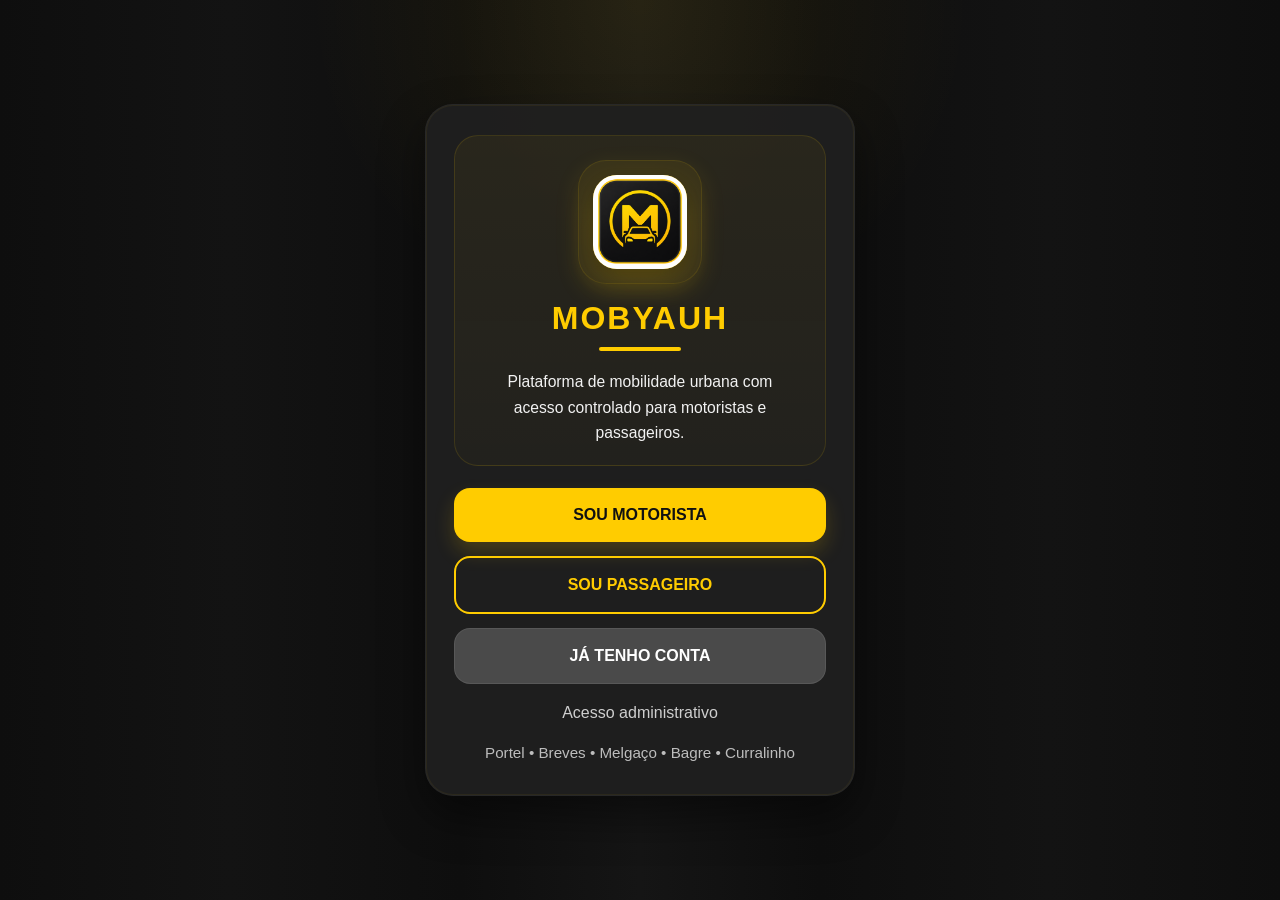
<file: index.html>
<!DOCTYPE html>
<html lang="pt-br">
<head>
  <meta charset="UTF-8">
  <meta name="viewport" content="width=device-width, initial-scale=1.0">
  <title>MOBYAUH - Início</title>
  <link rel="icon" type="image/png" sizes="512x512" href="./assets/icon-mobyauh.png">
  <link rel="apple-touch-icon" href="./assets/icon-mobyauh.png">
  <meta name="theme-color" content="#FFCC00">
  <style>
    * { box-sizing: border-box; margin: 0; padding: 0; }

    body {
      min-height: 100vh;
      display: flex;
      align-items: center;
      justify-content: center;
      padding: 20px;
      font-family: 'Segoe UI', Tahoma, Geneva, Verdana, sans-serif;
      background:
        radial-gradient(circle at top, rgba(255, 204, 0, 0.08), transparent 30%),
        linear-gradient(90deg, #0e0e0e 0%, #131313 18%, #0e0e0e 36%, #151515 50%, #0e0e0e 64%, #131313 82%, #0e0e0e 100%);
      color: #ffffff;
    }

    .container {
      width: 100%;
      max-width: 430px;
      background: rgba(32, 32, 32, 0.96);
      border-radius: 28px;
      padding: 30px 28px;
      border: 1px solid rgba(255,255,255,0.04);
      box-shadow:
        0 20px 45px rgba(0,0,0,0.45),
        0 0 0 1px rgba(255, 204, 0, 0.06) inset;
      text-align: center;
    }

    .brand-area {
      border: 1px solid rgba(255, 204, 0, 0.12);
      background: linear-gradient(180deg, rgba(255, 204, 0, 0.05), rgba(255, 204, 0, 0.02));
      border-radius: 24px;
      padding: 24px 18px 20px;
      margin-bottom: 22px;
    }

    .logo-ring {
      width: 124px;
      height: 124px;
      margin: 0 auto 16px;
      border-radius: 28px;
      background: rgba(255, 204, 0, 0.08);
      display: flex;
      align-items: center;
      justify-content: center;
      box-shadow:
        0 0 0 1px rgba(255, 204, 0, 0.10) inset,
        0 8px 25px rgba(255, 204, 0, 0.12);
    }

    .logo-box {
      width: 94px;
      height: 94px;
      border-radius: 24px;
      background: #FFCC00;
      display: flex;
      align-items: center;
      justify-content: center;
      box-shadow:
        0 12px 28px rgba(255, 204, 0, 0.22),
        0 5px 12px rgba(0,0,0,0.28);
      overflow: hidden;
    }

    .logo-box img {
      width: 100%;
      height: 100%;
      object-fit: cover;
      display: block;
    }

    .brand-name {
      font-size: 2rem;
      font-weight: 900;
      color: #FFCC00;
      letter-spacing: 2px;
      margin-bottom: 10px;
      text-transform: uppercase;
    }

    .brand-line {
      width: 82px;
      height: 4px;
      border-radius: 99px;
      background: #FFCC00;
      margin: 0 auto 18px;
    }

    .brand-subtitle {
      color: #f2f2f2;
      line-height: 1.6;
      font-size: 0.98rem;
      max-width: 290px;
      margin: 0 auto;
    }

    .btn {
      width: 100%;
      display: block;
      text-decoration: none;
      border-radius: 16px;
      padding: 18px 16px;
      font-size: 1rem;
      font-weight: 900;
      margin-bottom: 14px;
      transition: transform 0.15s ease, opacity 0.2s ease, background-color 0.2s ease;
    }

    .btn:hover {
      transform: translateY(-1px);
      opacity: 0.98;
    }

    .btn-motorista {
      background: #FFCC00;
      color: #111111;
      box-shadow: 0 10px 20px rgba(255, 204, 0, 0.18);
    }

    .btn-passageiro {
      background: transparent;
      color: #FFCC00;
      border: 2px solid #FFCC00;
    }

    .btn-login {
      background: #4a4a4a;
      color: #ffffff;
      border: 1px solid rgba(255,255,255,0.08);
    }

    .admin-link {
      display: inline-block;
      margin-top: 6px;
      color: #cfcfcf;
      text-decoration: none;
      font-size: 1rem;
    }

    .admin-link:hover {
      color: #ffffff;
    }

    .rodape {
      margin-top: 20px;
      color: #bdbdbd;
      font-size: 0.95rem;
      line-height: 1.5;
    }

    @media (max-width: 520px) {
      .container { padding: 22px 18px; }
      .brand-name { font-size: 1.8rem; }
      .logo-ring { width: 112px; height: 112px; }
      .logo-box { width: 84px; height: 84px; }
    }
  </style>
</head>
<body>
  <div class="container">
    <div class="brand-area">
      <div class="logo-ring">
        <div class="logo-box">
          <img src="./assets/icon-mobyauh.png" alt="Ícone oficial MOBYAUH">
        </div>
      </div>

      <div class="brand-name">MOBYAUH</div>
      <div class="brand-line"></div>
      <p class="brand-subtitle">
        Plataforma de mobilidade urbana com acesso controlado para motoristas e passageiros.
      </p>
    </div>

    <a id="link-motorista" href="./motorista/cadastro-motorista.html" class="btn btn-motorista">SOU MOTORISTA</a>
    <a id="link-passageiro" href="./passageiro/cadastro-passageiro.html" class="btn btn-passageiro">SOU PASSAGEIRO</a>
    <a id="link-login" href="./login.html" class="btn btn-login">JÁ TENHO CONTA</a>
    <a id="link-admin" href="./admin.html" class="admin-link">Acesso administrativo</a>

    <div class="rodape">Portel • Breves • Melgaço • Bagre • Curralinho</div>
  </div>

  <script>
    function detectarBaseApp() {
      if (window.location.protocol === 'file:') {
        return './';
      }

      const host = window.location.hostname;
      const partes = window.location.pathname.split('/').filter(Boolean);

      if (host.endsWith('github.io')) {
        if (partes.length > 0) {
          return '/' + partes[0] + '/';
        }
        return '/';
      }

      return './';
    }

    function montarLink(relativo) {
      const base = detectarBaseApp();
      if (base === './') {
        return './' + relativo;
      }
      return base + relativo;
    }

    document.getElementById('link-motorista').href = montarLink('motorista/cadastro-motorista.html');
    document.getElementById('link-passageiro').href = montarLink('passageiro/cadastro-passageiro.html');
    document.getElementById('link-login').href = montarLink('login.html');
    document.getElementById('link-admin').href = montarLink('admin.html');
  </script>
</body>
</html>
</file>
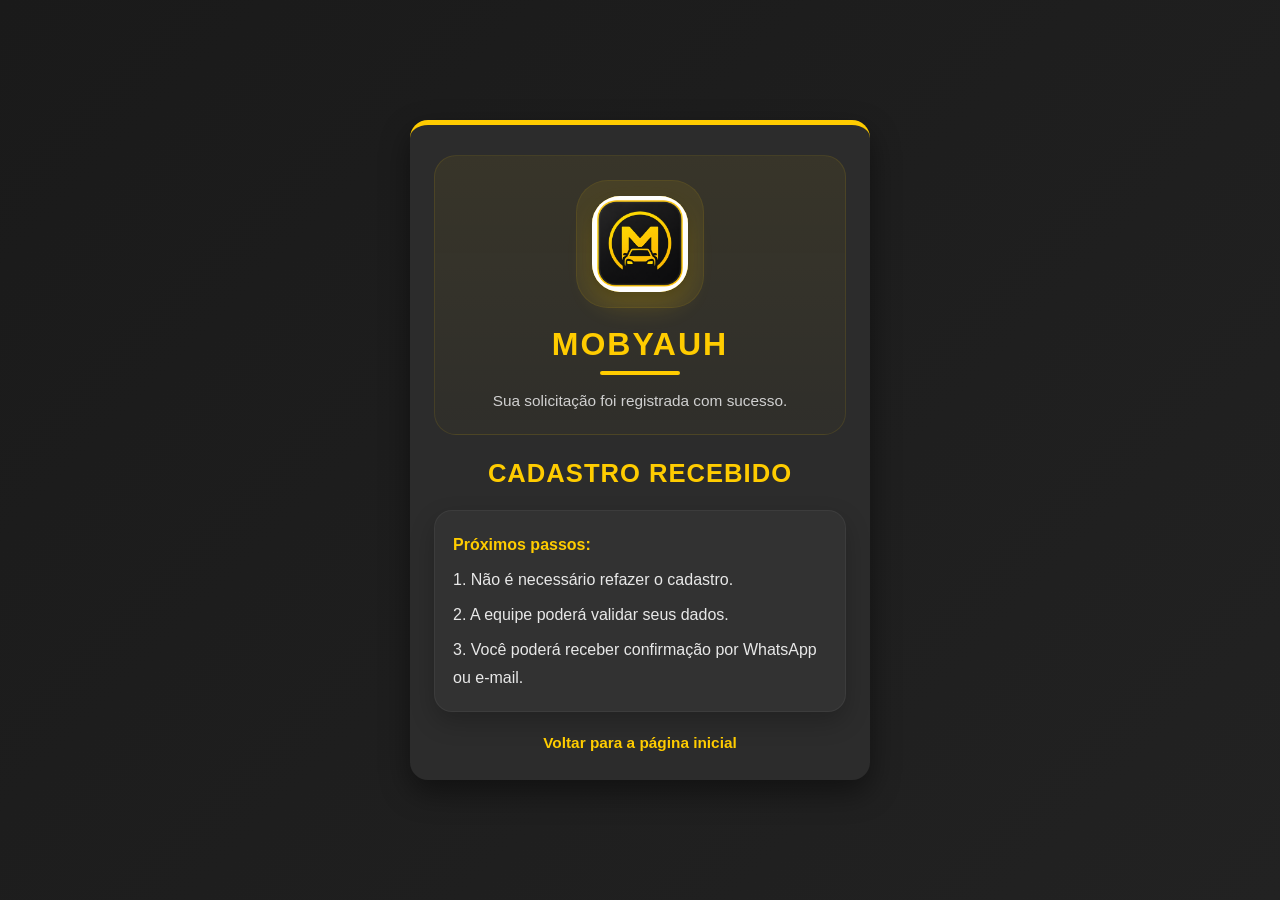
<file: passageiro/aguardando.html>
<!DOCTYPE html>
<html lang="pt-br">
<head>
  <meta charset="UTF-8">
  <meta name="viewport" content="width=device-width, initial-scale=1.0">
  <title>MOBYAUH - Cadastro Recebido</title>
  <link rel="icon" type="image/png" sizes="512x512" href="../assets/icon-mobyauh.png">
  <link rel="apple-touch-icon" href="../assets/icon-mobyauh.png">
  <meta name="theme-color" content="#FFCC00">
  <link rel="stylesheet" href="./global.css">
  <style>
    .container {
      max-width: 460px;
      text-align: center;
      padding-top: 30px;
      padding-bottom: 28px;
    }

    .brand-area {
      background: linear-gradient(180deg, rgba(255, 204, 0, 0.06), rgba(255, 204, 0, 0.02));
      border: 1px solid rgba(255, 204, 0, 0.10);
      border-radius: 22px;
      padding: 24px 18px 20px;
      margin-bottom: 24px;
    }

    .logo-ring {
      width: 128px;
      height: 128px;
      margin: 0 auto 18px;
      border-radius: 32px;
      display: flex;
      align-items: center;
      justify-content: center;
      background: rgba(255, 204, 0, 0.08);
      box-shadow: inset 0 0 0 1px rgba(255, 204, 0, 0.08);
    }

    .logo-box {
      width: 96px;
      height: 96px;
      border-radius: 28px;
      background: #FFCC00;
      display: flex;
      align-items: center;
      justify-content: center;
      box-shadow:
        0 14px 24px rgba(255, 204, 0, 0.18),
        0 4px 10px rgba(0, 0, 0, 0.25);
      overflow: hidden;
      margin: 0 auto;
    }

    .logo-box img {
      width: 100%;
      height: 100%;
      object-fit: cover;
    }

    .logo-name {
      color: #FFCC00;
      font-size: 2rem;
      font-weight: 800;
      letter-spacing: 2px;
      margin-bottom: 8px;
    }

    .brand-line {
      width: 80px;
      height: 4px;
      border-radius: 999px;
      background: #FFCC00;
      margin: 0 auto 14px;
    }

    .subtitulo {
      color: #d0d0d0;
      margin-bottom: 0;
      font-size: 0.96rem;
      line-height: 1.6;
      max-width: 300px;
      margin-left: auto;
      margin-right: auto;
    }

    .titulo-pagina {
      color: #FFCC00;
      font-size: 1.6rem;
      font-weight: 800;
      margin-bottom: 10px;
      text-transform: uppercase;
    }

    .card-info {
      background: #323232;
      border: 1px solid rgba(255, 255, 255, 0.05);
      border-radius: 18px;
      padding: 20px 18px;
      text-align: left;
      box-shadow: 0 10px 24px rgba(0, 0, 0, 0.22);
    }

    .card-info p {
      color: #e8e8e8;
      line-height: 1.7;
      margin-bottom: 8px;
    }

    .card-info p:last-child {
      margin-bottom: 0;
    }

    .card-info strong {
      color: #FFCC00;
    }

    .link-voltar {
      display: block;
      text-align: center;
      margin-top: 22px;
      color: #FFCC00;
      text-decoration: none;
      font-size: 0.96rem;
      font-weight: 600;
    }

    .link-voltar:hover {
      text-decoration: underline;
    }

    @media (max-width: 480px) {
      .container {
        padding: 24px 18px;
      }

      .logo-name {
        font-size: 1.8rem;
      }

      .logo-ring {
        width: 116px;
        height: 116px;
      }

      .logo-box {
        width: 88px;
        height: 88px;
      }

      .titulo-pagina {
        font-size: 1.4rem;
      }
    }
  </style>
</head>
<body>
  <div class="container">
    <div class="brand-area">
      <div class="logo-ring">
        <div class="logo-box">
          <img src="../assets/icon-mobyauh.png" alt="Ícone oficial MOBYAUH">
        </div>
      </div>

      <div class="logo-name">MOBYAUH</div>
      <div class="brand-line"></div>
      <p class="subtitulo">Sua solicitação foi registrada com sucesso.</p>
    </div>

    <h2 class="titulo-pagina">Cadastro Recebido</h2>

    <div class="card-info">
      <p><strong>Próximos passos:</strong></p>
      <p>1. Não é necessário refazer o cadastro.</p>
      <p>2. A equipe poderá validar seus dados.</p>
      <p>3. Você poderá receber confirmação por WhatsApp ou e-mail.</p>
    </div>

    <a href="../index.html" class="link-voltar">Voltar para a página inicial</a>
  </div>
</body>
</html>
</file>
<file: passageiro/global.css>
/* =========================
   MOBYAUH - ESTILO GLOBAL
   ========================= */

* {
  margin: 0;
  padding: 0;
  box-sizing: border-box;
  font-family: 'Segoe UI', Roboto, Helvetica, Arial, sans-serif;
}

body {
  background: linear-gradient(135deg, #1a1a1a, #222222);
  color: #FFFFFF;
  display: flex;
  justify-content: center;
  align-items: center;
  min-height: 100vh;
  padding: 20px;
}

.container {
  background-color: #2c2c2c;
  width: 100%;
  max-width: 430px;
  padding: 32px 24px;
  border-radius: 18px;
  border-top: 5px solid #FFCC00;
  box-shadow: 0 12px 30px rgba(0, 0, 0, 0.45);
}

h2 {
  color: #FFCC00;
  text-align: center;
  margin-bottom: 10px;
  text-transform: uppercase;
  letter-spacing: 1px;
  font-size: 1.4rem;
}

p {
  color: #cfcfcf;
  line-height: 1.5;
}

form {
  display: flex;
  flex-direction: column;
}

input,
select {
  width: 100%;
  background-color: #3a3a3a;
  border: 1px solid #4a4a4a;
  color: #fff;
  padding: 13px 15px;
  margin-bottom: 14px;
  border-radius: 8px;
  font-size: 1rem;
  outline: none;
  transition: border-color 0.2s ease, box-shadow 0.2s ease;
}

input::placeholder {
  color: #aaaaaa;
}

input:focus,
select:focus {
  border-color: #FFCC00;
  box-shadow: 0 0 0 3px rgba(255, 204, 0, 0.15);
}

button {
  width: 100%;
  background-color: #FFCC00;
  color: #212121;
  border: none;
  padding: 15px;
  border-radius: 8px;
  font-size: 1rem;
  font-weight: 700;
  cursor: pointer;
  text-transform: uppercase;
  transition: transform 0.1s ease, opacity 0.2s ease;
}

button:hover {
  opacity: 0.95;
}

button:active {
  transform: scale(0.98);
}

button:disabled {
  background-color: #777;
  cursor: not-allowed;
}

.link-voltar {
  display: block;
  text-align: center;
  margin-top: 20px;
  color: #FFCC00;
  text-decoration: none;
  font-size: 0.95rem;
}

.link-voltar:hover {
  text-decoration: underline;
}

.mensagem-status {
  margin-top: 14px;
  text-align: center;
  font-size: 0.95rem;
  min-height: 22px;
  font-weight: 600;
}

.logo-box {
  background: #FFCC00;
  width: 90px;
  height: 90px;
  border-radius: 22px;
  margin: 0 auto 15px;
  display: flex;
  align-items: center;
  justify-content: center;
  box-shadow: 0 5px 15px rgba(0, 0, 0, 0.35);
}

.logo-box svg {
  width: 55px;
  height: 55px;
  fill: #212121;
}

.logo-name {
  color: #FFCC00;
  font-weight: bold;
  font-size: 1.15rem;
  letter-spacing: 2px;
  margin-bottom: 10px;
  text-align: center;
}

.subtitulo {
  text-align: center;
  color: #d6d6d6;
  margin-bottom: 22px;
  font-size: 0.95rem;
}

.card-info {
  background-color: #3a3a3a;
  border-left: 4px solid #FFCC00;
  padding: 16px;
  border-radius: 10px;
  margin-top: 22px;
}

.card-info p {
  margin-bottom: 10px;
}

.card-info p:last-child {
  margin-bottom: 0;
}
</file>
